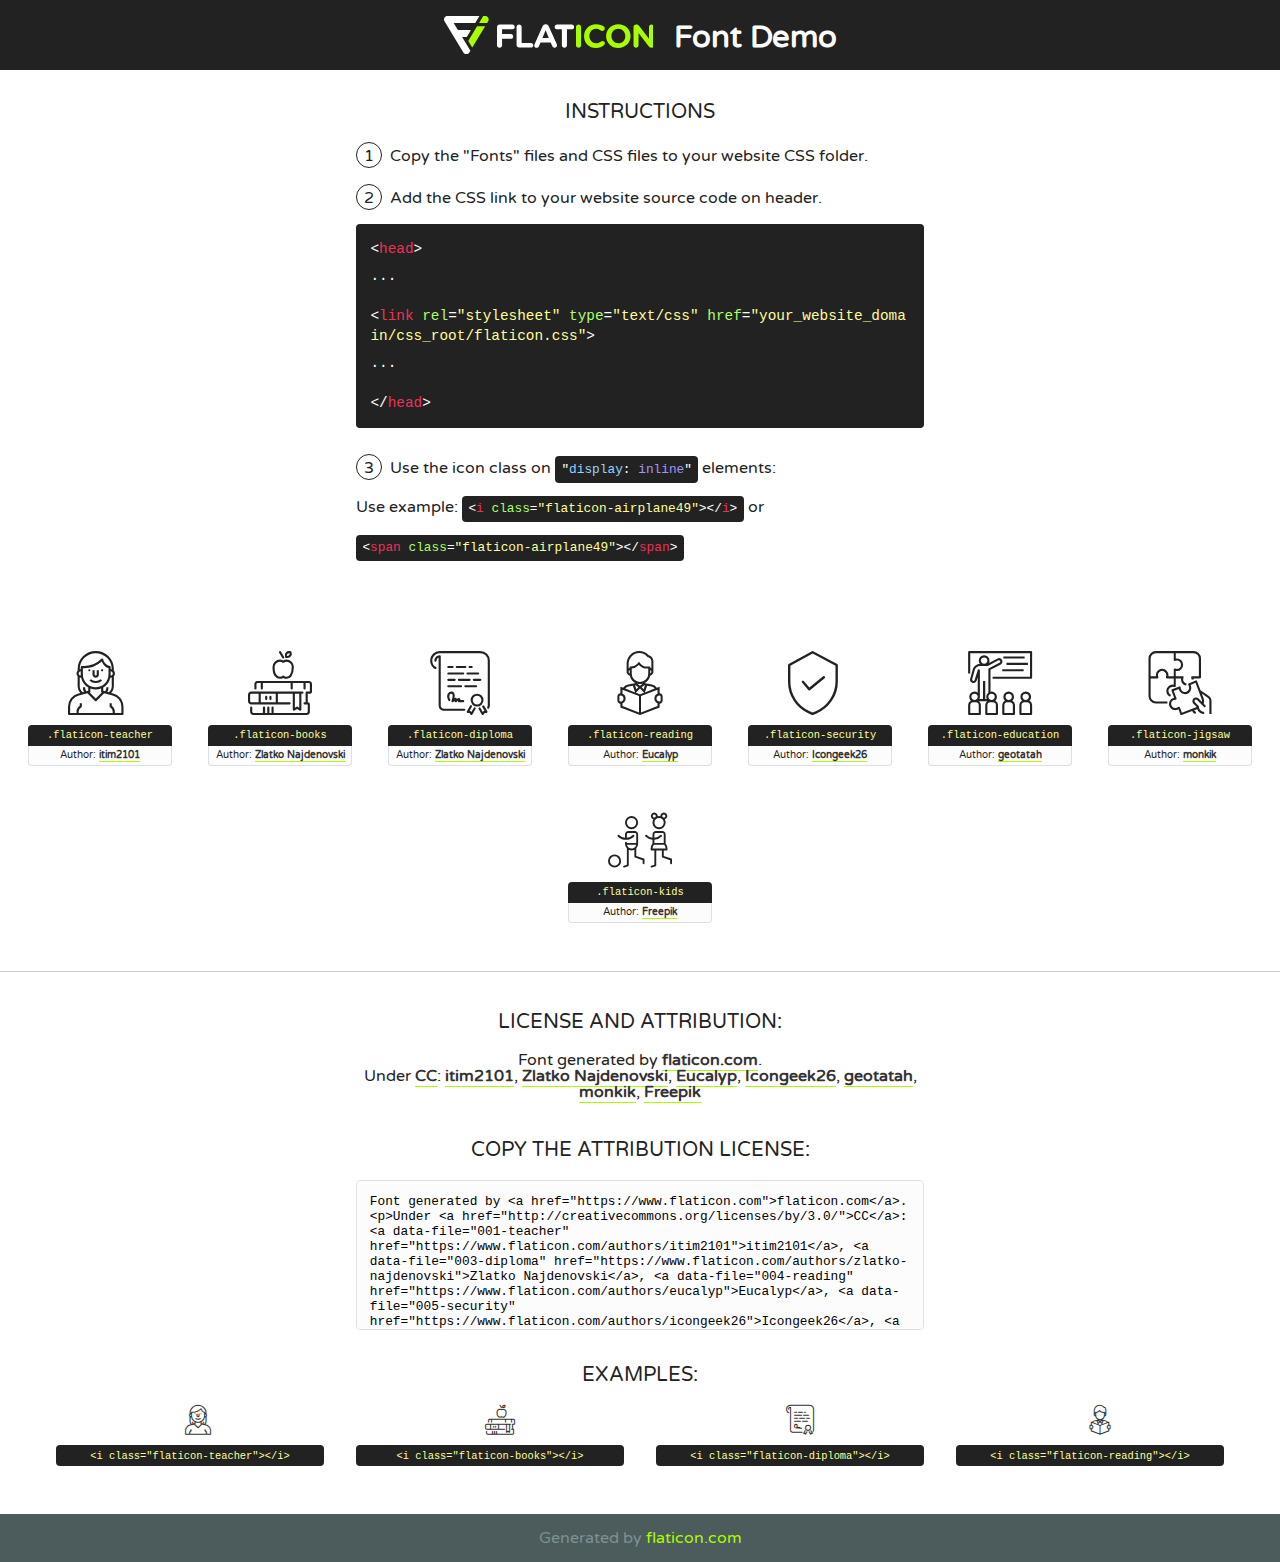
<file: static/fonts/flaticon/font/flaticon.html>
<!DOCTYPE html>
<!--
  Flaticon icon font: Flaticon
  Creation date: 26/01/2019 10:34
-->
<html>
<!DOCTYPE html>
<html>

<head>
    <title>Flaticon WebFont</title>
    <link href="http://fonts.googleapis.com/css?family=Varela+Round" rel="stylesheet" type="text/css" />
    <link rel="stylesheet" type="text/css" href="flaticon.css">
    <meta charset="UTF-8">
    <style>
    html, body, div, span, applet, object, iframe,
    h1, h2, h3, h4, h5, h6, p, blockquote, pre,
    a, abbr, acronym, address, big, cite, code,
    del, dfn, em, img, ins, kbd, q, s, samp,
    small, strike, strong, sub, sup, tt, var,
    b, u, i, center,
    dl, dt, dd, ol, ul, li,
    fieldset, form, label, legend,
    table, caption, tbody, tfoot, thead, tr, th, td,
    article, aside, canvas, details, embed, 
    figure, figcaption, footer, header, hgroup, 
    menu, nav, output, ruby, section, summary,
    time, mark, audio, video {
        margin: 0;
        padding: 0;
        border: 0;
        font-size: 100%;
        font: inherit;
        vertical-align: baseline;
    }
    /* HTML5 display-role reset for older browsers */
    article, aside, details, figcaption, figure, 
    footer, header, hgroup, menu, nav, section {
        display: block;
    }
    body {
        line-height: 1;
    }
    ol, ul {
        list-style: none;
    }
    blockquote, q {
        quotes: none;
    }
    blockquote:before, blockquote:after,
    q:before, q:after {
        content: '';
        content: none;
    }
    table {
        border-collapse: collapse;
        border-spacing: 0;
    }
    body {
        font-family: 'Varela Round', Helvetica, Arial, sans-serif;
        font-size: 16px;
        color: #222;
    }
    a {
        color: #333;
        border-bottom: 1px solid #a9fd00;
        font-weight: bold;
        text-decoration: none;
    }
    * {
        -moz-box-sizing: border-box;
        -webkit-box-sizing: border-box;
        box-sizing: border-box;
        margin: 0;
        padding: 0;
    }
    [class^="flaticon-"]:before, [class*=" flaticon-"]:before, [class^="flaticon-"]:after, [class*=" flaticon-"]:after {
        font-family: Flaticon;
        font-size: 30px;
        font-style: normal;
        margin-left: 20px;
        color: #333;
    }
    .wrapper {
        max-width: 600px;
        margin: auto;
        padding: 0 1em;
    }
    .title {
        font-size: 1.25em;
        text-align: center;
        margin-bottom: 1em;
        text-transform: uppercase;
    }
    header {
        text-align: center;
        background-color: #222;
        color: #fff;
        padding: 1em;
    }
    header .logo {
        width: 210px;
        height: 38px;
        display: inline-block;
        vertical-align: middle;
        margin-right: 1em;
        border: none;
    }
    header strong {
        font-size: 1.95em;
        font-weight: bold;
        vertical-align: middle;
        margin-top: 5px;
        display: inline-block;
    }
    .demo {
        margin: 2em auto;
        line-height: 1.25em;
    }
    .demo ul li {
        margin-bottom: 1em;
    }
    .demo ul li .num {
        color: #222;
        border-radius: 20px;
        display: inline-block;
        width: 26px;
        padding: 3px;
        height: 26px;
        text-align: center;
        margin-right: 0.5em;
        border: 1px solid #222;
    }
    .demo ul li code {
        background-color: #222;
        border-radius: 4px;
        padding: 0.25em 0.5em;
        display: inline-block;
        color: #fff;
        font-family: Consolas,Monaco,Lucida Console,Liberation Mono,DejaVu Sans Mono,Bitstream Vera Sans Mono,Courier New, monospace;
        font-weight: lighter;
        margin-top: 1em;
        font-size: 0.8em;
        word-break: break-all;
    }
    .demo ul li code.big {
        padding: 1em;
        font-size: 0.9em;
    }
    .demo ul li code .red {
        color: #EF3159;
    }
    .demo ul li code .green {
        color: #ACFF65;
    }
    .demo ul li code .yellow {
        color: #FFFF99;
    }
    .demo ul li code .blue {
        color: #99D3FF;
    }
    .demo ul li code .purple {
        color: #A295FF;
    }
    .demo ul li code .dots {
        margin-top: 0.5em;
        display: block;
    }
    #glyphs {
        border-bottom: 1px solid #ccc;
        padding: 2em 0;
        text-align: center;
    }
    .glyph {
        display: inline-block;
        width: 9em;
        margin: 1em;
        text-align: center;
        vertical-align: top;
        background: #FFF;
    }
    .glyph .glyph-icon {
        padding: 10px;
        display: block;
        font-family:"Flaticon";
        font-size: 64px;
        line-height: 1;
    }
    .glyph .glyph-icon:before {
        font-size: 64px;
        color: #222;
        margin-left: 0;
    }
    .class-name {
        font-size: 0.65em;
        background-color: #222;
        color: #fff;
        border-radius: 4px 4px 0 0;
        padding: 0.5em;
        color: #FFFF99;
        font-family: Consolas,Monaco,Lucida Console,Liberation Mono,DejaVu Sans Mono,Bitstream Vera Sans Mono,Courier New, monospace;
    }
    .author-name {
        font-size: 0.6em;
        background-color: #fcfcfd;
        border: 1px solid #DEDEE4;
        border-top: 0;
        border-radius: 0 0 4px 4px;
        padding: 0.5em;
    }
    .class-name:last-child {
        font-size: 10px;
        color:#888;
    }
    .class-name:last-child a {
        font-size: 10px;
        color:#555;
    }
    .class-name:last-child a:hover {
        color:#a9fd00;
    }
    .glyph > input {
        display: block;
        width: 100px;
        margin: 5px auto;
        text-align: center;
        font-size: 12px;
        cursor: text;
    }
    .glyph > input.icon-input {
        font-family:"Flaticon";
        font-size: 16px;
        margin-bottom: 10px;
    }
    .attribution .title {
        margin-top: 2em;
    }
    .attribution textarea {
        background-color: #fcfcfd;
        padding: 1em;
        border: none;
        box-shadow: none;
        border: 1px solid #DEDEE4;
        border-radius: 4px;
        resize: none;
        width: 100%;
        height: 150px;
        font-size: 0.8em;
        font-family: Consolas,Monaco,Lucida Console,Liberation Mono,DejaVu Sans Mono,Bitstream Vera Sans Mono,Courier New, monospace;
        -webkit-appearance: none;
    }
    .iconsuse {
        margin: 2em auto;
        text-align: center;
        max-width: 1200px;
    }
    .iconsuse:after {
        content: '';
        display: table;
        clear: both;
    }
    .iconsuse .image {
        float: left;
        width: 25%;
        padding: 0 1em;
    }
    .iconsuse .image p {
        margin-bottom: 1em;
    }
    .iconsuse .image span {
        display: block;
        font-size: 0.65em;
        background-color: #222;
        color: #fff;
        border-radius: 4px;
        padding: 0.5em;
        color: #FFFF99;
        margin-top: 1em;
        font-family: Consolas,Monaco,Lucida Console,Liberation Mono,DejaVu Sans Mono,Bitstream Vera Sans Mono,Courier New, monospace;
    }
    #footer {
        text-align: center;
        background-color: #4C5B5C;
        color: #7c9192;
        padding: 1em;
    }
    #footer a {
        border: none;
        color: #a9fd00;
        font-weight: normal;
    }
    @media (max-width: 960px) {
        .iconsuse .image {
            width: 50%;
        }
    }
    @media (max-width: 560px) {
        .iconsuse .image {
            width: 100%;
        }
    }
    </style>
</head>

<body class="characters-off">

    <header>
        <a href="https://www.flaticon.com" target="_blank" class="logo">
            <svg version="1.1" xmlns="http://www.w3.org/2000/svg" xmlns:xlink="http://www.w3.org/1999/xlink" xmlns:a="http://ns.adobe.com/AdobeSVGViewerExtensions/3.0/" viewBox="0 0 560.875 102.036" enable-background="new 0 0 560.875 102.036" xml:space="preserve">
                <defs>
                </defs>
                <g>
                    <g class="letters">
                        <path fill="#ffffff" d="M141.596,29.675c0-3.777,2.985-6.767,6.764-6.767h34.438c3.426,0,6.15,2.728,6.15,6.15
                        c0,3.43-2.724,6.149-6.15,6.149h-27.674v13.091h23.719c3.429,0,6.151,2.724,6.151,6.15c0,3.43-2.723,6.149-6.151,6.149h-23.719
                        v17.574c0,3.773-2.986,6.761-6.764,6.761c-3.779,0-6.764-2.989-6.764-6.761V29.675z"></path>
                        <path fill="#ffffff" d="M193.844,29.149c0-3.781,2.985-6.767,6.764-6.767c3.776,0,6.763,2.985,6.763,6.767v42.957h25.039
                        c3.426,0,6.149,2.726,6.149,6.153c0,3.425-2.723,6.15-6.149,6.15h-31.802c-3.779,0-6.764-2.986-6.764-6.768V29.149z"></path>
                        <path fill="#ffffff" d="M241.891,75.71l21.438-48.407c1.492-3.341,4.215-5.357,7.906-5.357h0.792
                        c3.686,0,6.323,2.017,7.815,5.357l21.439,48.407c0.436,0.967,0.701,1.845,0.701,2.723c0,3.602-2.809,6.501-6.414,6.501
                        c-3.161,0-5.269-1.845-6.499-4.655l-4.132-9.661h-27.059l-4.301,10.102c-1.144,2.631-3.426,4.214-6.237,4.214
                        c-3.517,0-6.24-2.81-6.24-6.325C241.1,77.64,241.451,76.677,241.891,75.71z M279.932,58.666l-8.521-20.297l-8.526,20.297H279.932
                        z"></path>
                        <path fill="#ffffff" d="M314.864,35.387H301.86c-3.429,0-6.239-2.813-6.239-6.238c0-3.429,2.811-6.24,6.239-6.24h39.533
                        c3.426,0,6.237,2.811,6.237,6.24c0,3.425-2.811,6.238-6.237,6.238h-13.001v42.785c0,3.773-2.99,6.761-6.764,6.761
                        c-3.779,0-6.764-2.989-6.764-6.761V35.387z"></path>
                        <path fill="#A9FD00" d="M352.615,29.149c0-3.781,2.985-6.767,6.767-6.767c3.774,0,6.761,2.985,6.761,6.767v49.024
                        c0,3.773-2.987,6.761-6.761,6.761c-3.781,0-6.767-2.989-6.767-6.761V29.149z"></path>
                        <path fill="#A9FD00" d="M374.132,53.836v-0.179c0-17.481,13.178-31.801,32.065-31.801c9.22,0,15.459,2.458,20.557,6.238
                        c1.402,1.054,2.637,2.985,2.637,5.357c0,3.692-2.985,6.59-6.681,6.59c-1.845,0-3.071-0.702-4.044-1.319
                        c-3.776-2.813-7.729-4.393-12.562-4.393c-10.364,0-17.831,8.611-17.831,19.154v0.173c0,10.542,7.291,19.329,17.831,19.329
                        c5.715,0,9.492-1.756,13.359-4.834c1.049-0.874,2.458-1.491,4.039-1.491c3.429,0,6.325,2.813,6.325,6.236
                        c0,2.106-1.056,3.78-2.282,4.834c-5.539,4.834-12.036,7.733-21.878,7.733C387.572,85.464,374.132,71.493,374.132,53.836z"></path>
                        <path fill="#A9FD00" d="M433.009,53.836v-0.179c0-17.481,13.79-31.801,32.766-31.801c18.981,0,32.592,14.143,32.592,31.628v0.173
                        c0,17.483-13.785,31.807-32.769,31.807C446.625,85.464,433.009,71.32,433.009,53.836z M484.224,53.836v-0.179
                        c0-10.539-7.725-19.326-18.626-19.326c-10.893,0-18.449,8.611-18.449,19.154v0.173c0,10.542,7.73,19.329,18.626,19.329
                        C476.676,72.986,484.224,64.378,484.224,53.836z"></path>
                        <path fill="#A9FD00" d="M506.233,29.321c0-3.774,2.99-6.763,6.767-6.763h1.401c3.252,0,5.183,1.583,7.029,3.953l26.093,34.265
                        V29.059c0-3.692,2.99-6.677,6.681-6.677c3.683,0,6.671,2.985,6.671,6.677v48.934c0,3.78-2.987,6.765-6.764,6.765h-0.436
                        c-3.257,0-5.188-1.581-7.034-3.953l-27.056-35.492v32.944c0,3.687-2.985,6.676-6.678,6.676c-3.683,0-6.673-2.989-6.673-6.676
                        V29.321z"></path>
                    </g>
                    <g class="insignia">
                        <path fill="#ffffff" d="M48.372,56.137h12.517l11.156-18.537H37.186L25.688,18.539h57.825L94.668,0H9.271
                        C5.925,0,2.842,1.801,1.198,4.716c-1.644,2.907-1.593,6.482,0.134,9.343l50.38,83.501c1.678,2.781,4.689,4.476,7.938,4.476
                        c3.246,0,6.257-1.695,7.935-4.476l2.898-4.804L48.372,56.137z"></path>
                        <g class="i">
                            <path fill="#A9FD00" d="M93.575,18.539h0.031v0.004l21.652,0.004l2.705-4.488c1.727-2.861,1.778-6.436,0.133-9.343
                            C116.454,1.801,113.371,0,110.026,0h-5.294L93.575,18.539z"></path>
                            <polygon fill="#A9FD00" points="88.291,27.356 64.725,66.486 75.519,84.404 109.942,27.356"></polygon>
                        </g>
                    </g>
                </g>
            </svg>
        </a>
        <strong>Font Demo</strong>
    </header>


    <section class="demo wrapper">

        <p class="title">Instructions</p>

        <ul>
            <li>
                <span class="num">1</span>Copy the "Fonts" files and CSS files to your website CSS folder.
            </li>
            <li>
                <span class="num">2</span>Add the CSS link to your website source code on header.
                <code class="big">
                    &lt;<span class="red">head</span>&gt;
                    <br/><span class="dots">...</span>
                    <br/>&lt;<span class="red">link</span> <span class="green">rel</span>=<span class="yellow">"stylesheet"</span> <span class="green">type</span>=<span class="yellow">"text/css"</span> <span class="green">href</span>=<span class="yellow">"your_website_domain/css_root/flaticon.css"</span>&gt;
                    <br/><span class="dots">...</span>
                    <br/>&lt;/<span class="red">head</span>&gt;
                </code>
            </li>

            <li>
                <p>
                    <span class="num">3</span>Use the icon class on <code>"<span class="blue">display</span>:<span class="purple"> inline</span>"</code> elements:
                    <br />
                    Use example: <code>&lt;<span class="red">i</span> <span class="green">class</span>=<span class="yellow">&quot;flaticon-airplane49&quot;</span>&gt;&lt;/<span class="red">i</span>&gt;</code> or <code>&lt;<span class="red">span</span> <span class="green">class</span>=<span class="yellow">&quot;flaticon-airplane49&quot;</span>&gt;&lt;/<span class="red">span</span>&gt;</code>
            </li>
        </ul>

    </section>




   <section id="glyphs">          
    
      
        <div class="glyph"><div class="glyph-icon flaticon-teacher"></div>
            <div class="class-name">.flaticon-teacher</div>
            <div class="author-name">Author: <a data-file="001-teacher" href="https://www.flaticon.com/authors/itim2101">itim2101</a> </div> 
        </div>        
        
        <div class="glyph"><div class="glyph-icon flaticon-books"></div>
            <div class="class-name">.flaticon-books</div>
            <div class="author-name">Author: <a data-file="002-books" href="https://www.flaticon.com/authors/zlatko-najdenovski">Zlatko Najdenovski</a> </div> 
        </div>        
        
        <div class="glyph"><div class="glyph-icon flaticon-diploma"></div>
            <div class="class-name">.flaticon-diploma</div>
            <div class="author-name">Author: <a data-file="003-diploma" href="https://www.flaticon.com/authors/zlatko-najdenovski">Zlatko Najdenovski</a> </div> 
        </div>        
        
        <div class="glyph"><div class="glyph-icon flaticon-reading"></div>
            <div class="class-name">.flaticon-reading</div>
            <div class="author-name">Author: <a data-file="004-reading" href="https://www.flaticon.com/authors/eucalyp">Eucalyp</a> </div> 
        </div>        
        
        <div class="glyph"><div class="glyph-icon flaticon-security"></div>
            <div class="class-name">.flaticon-security</div>
            <div class="author-name">Author: <a data-file="005-security" href="https://www.flaticon.com/authors/icongeek26">Icongeek26</a> </div> 
        </div>        
        
        <div class="glyph"><div class="glyph-icon flaticon-education"></div>
            <div class="class-name">.flaticon-education</div>
            <div class="author-name">Author: <a data-file="006-education" href="https://www.flaticon.com/authors/geotatah">geotatah</a> </div> 
        </div>        
        
        <div class="glyph"><div class="glyph-icon flaticon-jigsaw"></div>
            <div class="class-name">.flaticon-jigsaw</div>
            <div class="author-name">Author: <a data-file="007-jigsaw" href="https://www.flaticon.com/authors/monkik">monkik</a> </div> 
        </div>        
        
        <div class="glyph"><div class="glyph-icon flaticon-kids"></div>
            <div class="class-name">.flaticon-kids</div>
            <div class="author-name">Author: <a data-file="008-kids" href="http://www.freepik.com">Freepik</a> </div> 
        </div>        
        

    </section>



    <section class="attribution wrapper"   style="text-align:center;">

      <div class="title">License and attribution:</div><div class="attrDiv">Font generated by <a href="https://www.flaticon.com">flaticon.com</a>. <div><p>Under <a href="http://creativecommons.org/licenses/by/3.0/">CC</a>: <a data-file="001-teacher" href="https://www.flaticon.com/authors/itim2101">itim2101</a>, <a data-file="003-diploma" href="https://www.flaticon.com/authors/zlatko-najdenovski">Zlatko Najdenovski</a>, <a data-file="004-reading" href="https://www.flaticon.com/authors/eucalyp">Eucalyp</a>, <a data-file="005-security" href="https://www.flaticon.com/authors/icongeek26">Icongeek26</a>, <a data-file="006-education" href="https://www.flaticon.com/authors/geotatah">geotatah</a>, <a data-file="007-jigsaw" href="https://www.flaticon.com/authors/monkik">monkik</a>, <a data-file="008-kids" href="http://www.freepik.com">Freepik</a></p>  </div>
      </div>
      <div class="title">Copy the Attribution License:</div>

    <textarea onclick="this.focus();this.select();">Font generated by &lt;a href=&quot;https://www.flaticon.com&quot;&gt;flaticon.com&lt;/a&gt;. <p>Under <a href="http://creativecommons.org/licenses/by/3.0/">CC</a>: <a data-file="001-teacher" href="https://www.flaticon.com/authors/itim2101">itim2101</a>, <a data-file="003-diploma" href="https://www.flaticon.com/authors/zlatko-najdenovski">Zlatko Najdenovski</a>, <a data-file="004-reading" href="https://www.flaticon.com/authors/eucalyp">Eucalyp</a>, <a data-file="005-security" href="https://www.flaticon.com/authors/icongeek26">Icongeek26</a>, <a data-file="006-education" href="https://www.flaticon.com/authors/geotatah">geotatah</a>, <a data-file="007-jigsaw" href="https://www.flaticon.com/authors/monkik">monkik</a>, <a data-file="008-kids" href="http://www.freepik.com">Freepik</a></p>  
     </textarea>

    </section>

    <section class="iconsuse">

          <div class="title">Examples:</div>            
             
            <div class="image">
                <p>
                    <i class="glyph-icon flaticon-teacher"></i> 
                    <span>&lt;i class=&quot;flaticon-teacher&quot;&gt;&lt;/i&gt;</span>
                </p>
            </div>
            
            <div class="image">
                <p>
                    <i class="glyph-icon flaticon-books"></i> 
                    <span>&lt;i class=&quot;flaticon-books&quot;&gt;&lt;/i&gt;</span>
                </p>
            </div>
            
            <div class="image">
                <p>
                    <i class="glyph-icon flaticon-diploma"></i> 
                    <span>&lt;i class=&quot;flaticon-diploma&quot;&gt;&lt;/i&gt;</span>
                </p>
            </div>
            
            <div class="image">
                <p>
                    <i class="glyph-icon flaticon-reading"></i> 
                    <span>&lt;i class=&quot;flaticon-reading&quot;&gt;&lt;/i&gt;</span>
                </p>
            </div>
                       
        </div>
                            
    </section>

<div id="footer">
    <div>Generated by <a href="https://www.flaticon.com">flaticon.com</a>
    </div>
</div>



</body>
</html>
</file>
<file: static/fonts/flaticon/font/flaticon.css>
/*
  	Flaticon icon font: Flaticon
  	Creation date: 26/01/2019 10:34
  	*/

@font-face {
  font-family: "Flaticon";
  src: url("./Flaticon.eot");
  src: url("./Flaticon.eot?#iefix") format("embedded-opentype"),
       url("./Flaticon.woff2") format("woff2"),
       url("./Flaticon.woff") format("woff"),
       url("./Flaticon.ttf") format("truetype"),
       url("./Flaticon.svg#Flaticon") format("svg");
  font-weight: normal;
  font-style: normal;
}

@media screen and (-webkit-min-device-pixel-ratio:0) {
  @font-face {
    font-family: "Flaticon";
    src: url("./Flaticon.svg#Flaticon") format("svg");
  }
}

[class^="flaticon-"]:before, [class*=" flaticon-"]:before,
[class^="flaticon-"]:after, [class*=" flaticon-"]:after {   
  font-family: Flaticon;
        font-size: 20px;
font-style: normal;
margin-left: 20px;
}

.flaticon-teacher:before { content: "\f100"; }
.flaticon-books:before { content: "\f101"; }
.flaticon-diploma:before { content: "\f102"; }
.flaticon-reading:before { content: "\f103"; }
.flaticon-security:before { content: "\f104"; }
.flaticon-education:before { content: "\f105"; }
.flaticon-jigsaw:before { content: "\f106"; }
.flaticon-kids:before { content: "\f107"; }
</file>
